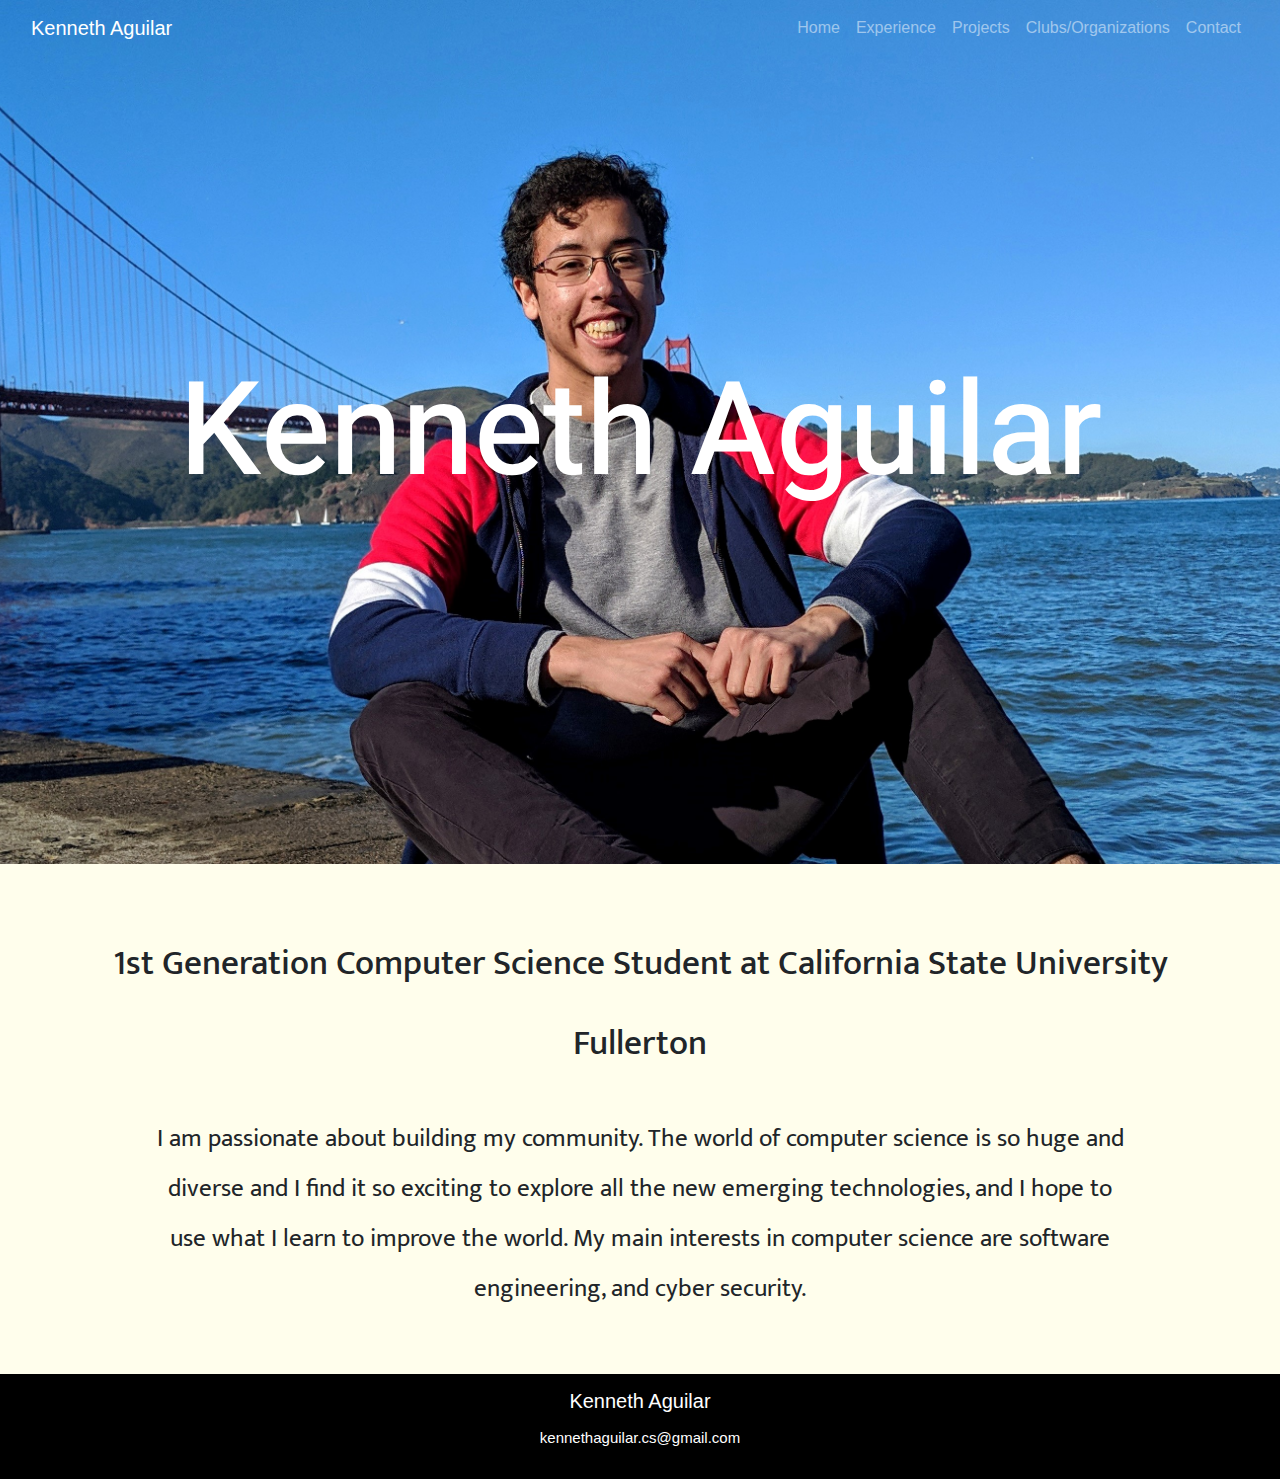
<file: index.html>
<!DOCTYPE html>
<html lang="en" dir="ltr">

<head>
  <meta charset="utf-8">
  <title>Kenneth Aguilar</title>

  <link rel="stylesheet" href="https://maxcdn.bootstrapcdn.com/bootstrap/4.0.0/css/bootstrap.min.css" integrity="sha384-Gn5384xqQ1aoWXA+058RXPxPg6fy4IWvTNh0E263XmFcJlSAwiGgFAW/dAiS6JXm" crossorigin="anonymous">
  <link rel="stylesheet" href="css/styles.css">
  <link rel="stylesheet" href="https://use.fontawesome.com/releases/v5.7.2/css/all.css" integrity="sha384-fnmOCqbTlWIlj8LyTjo7mOUStjsKC4pOpQbqyi7RrhN7udi9RwhKkMHpvLbHG9Sr" crossorigin="anonymous">

  <link href="https://fonts.googleapis.com/css?family=Heebo:900|Mukta:800" rel="stylesheet">


  <script src="https://code.jquery.com/jquery-3.2.1.slim.min.js" integrity="sha384-KJ3o2DKtIkvYIK3UENzmM7KCkRr/rE9/Qpg6aAZGJwFDMVNA/GpGFF93hXpG5KkN" crossorigin="anonymous"></script>
  <script src="https://cdnjs.cloudflare.com/ajax/libs/popper.js/1.12.9/umd/popper.min.js" integrity="sha384-ApNbgh9B+Y1QKtv3Rn7W3mgPxhU9K/ScQsAP7hUibX39j7fakFPskvXusvfa0b4Q" crossorigin="anonymous"></script>
  <script src="https://maxcdn.bootstrapcdn.com/bootstrap/4.0.0/js/bootstrap.min.js" integrity="sha384-JZR6Spejh4U02d8jOt6vLEHfe/JQGiRRSQQxSfFWpi1MquVdAyjUar5+76PVCmYl" crossorigin="anonymous"></script>


</head>

<body>
  <section class="top-container">
    <div class="container-fluid">


      <!-- Nav Bar -->
      <!-- <img src="images/SANFRAN-ken.jpg" class ="profile-img" alt="profile"> -->

      <nav class="navbar navbar-expand-lg navbar-dark">
        <a class="navbar-brand" href="index.html">Kenneth Aguilar</a>
        <button class="navbar-toggler" type="button" data-toggle="collapse" data-target="#navbarTogglerDemo02">
          <span class="navbar-toggler-icon"></span>
        </button>
        <div class="collapse navbar-collapse" id="navbarTogglerDemo02">
          <ul class="navbar-nav ml-auto">
            <li class="nav-item">
              <a class="nav-link" href="index.html">Home</a>
            </li>
            <li class="nav-item">
              <a class="nav-link" href="work.html">Experience</a>
            </li>
            <li class="nav-item">
              <a class="nav-link" href="projects.html">Projects</a>
            </li>
            <li class="nav-item">
              <a class="nav-link" href="clubs.html">Clubs/Organizations</a>
            </li>
            <li class="nav-item">
              <a class="nav-link" href="contact-form.html">Contact</a>
            </li>
          </ul>
        </div>
      </nav>

    </div>

    <div class="profile-information">
      <h1 class="h1-main">Kenneth Aguilar</h1>
      <div class="row">
        <div class="col-lg-12 links">
          <a class="btn linkedin" href="https://www.linkedin.com/in/kenneth-aguilar/"><i class="fab fa-4x fa-linkedin icon"></i></a>
          <a class="btn github" href="https://github.com/K-ennethA"><i class="fab fa-4x fa-github-square icon"></i></a>


        </div>
      </div>
    </div>
  </section>
  <section class="middle-container">

    <h2 class="middle-h2">1st Generation Computer Science Student at California State University Fullerton</h2>

    <p class="middle-p">I am passionate about building my community. The world of computer science is so huge and diverse and I find it so exciting to explore all the new emerging technologies, and I hope to use
      what I learn to improve the world.

      My main interests in computer science are software engineering, and cyber security.</p>


  </section>



  <section class="bottom-container">
    <h3 class="footer-h3">Kenneth Aguilar</h3>
    <h2 class = "footer-email">kennethaguilar.cs@gmail.com</h2>

    <div class="col-lg-12 links">
      <a class="btn linkedin" href="https://www.linkedin.com/in/kenneth-aguilar/"><i class="fab fa-2x fa-linkedin icon-bot"></i></a>
      <a class="btn github" href="https://github.com/K-ennethA"><i class="fab fa-2x fa-github-square icon-bot"></i></a>


    </div </div> </section>
    </body>
  </html>
</file>
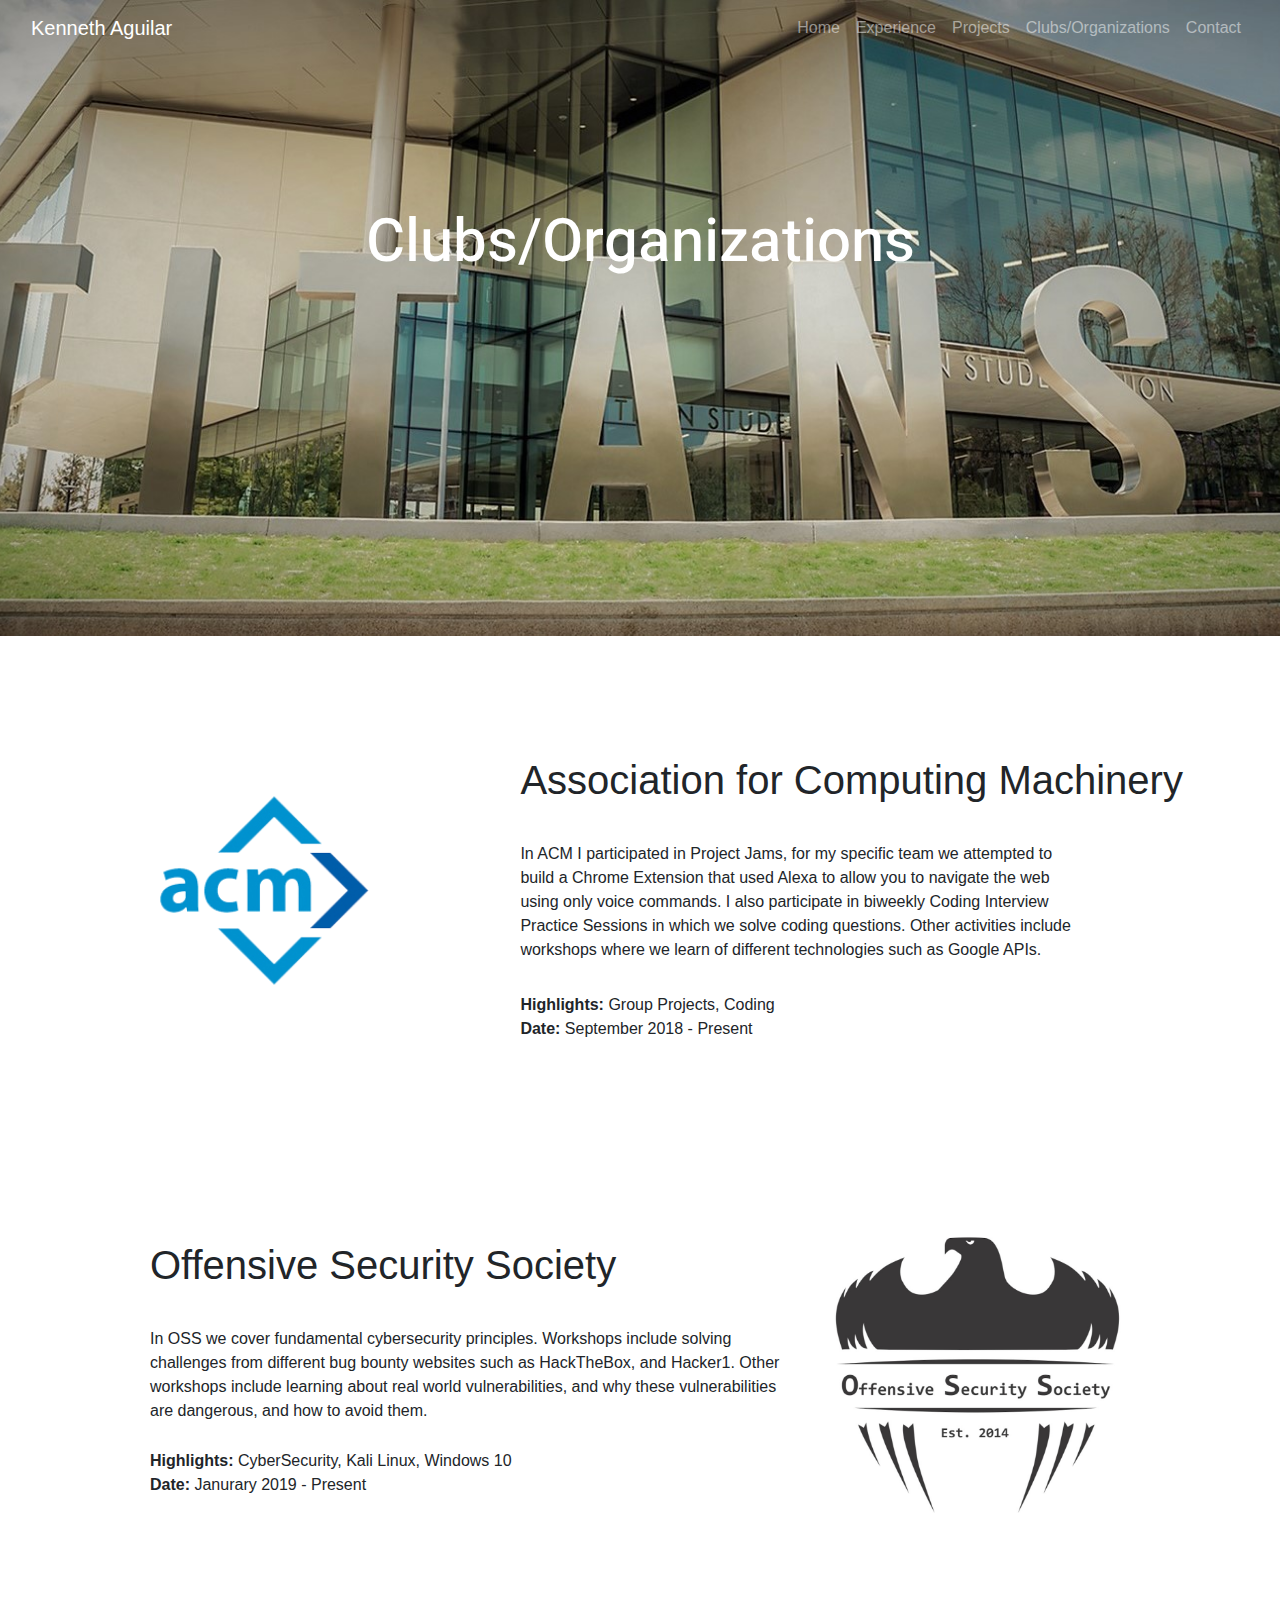
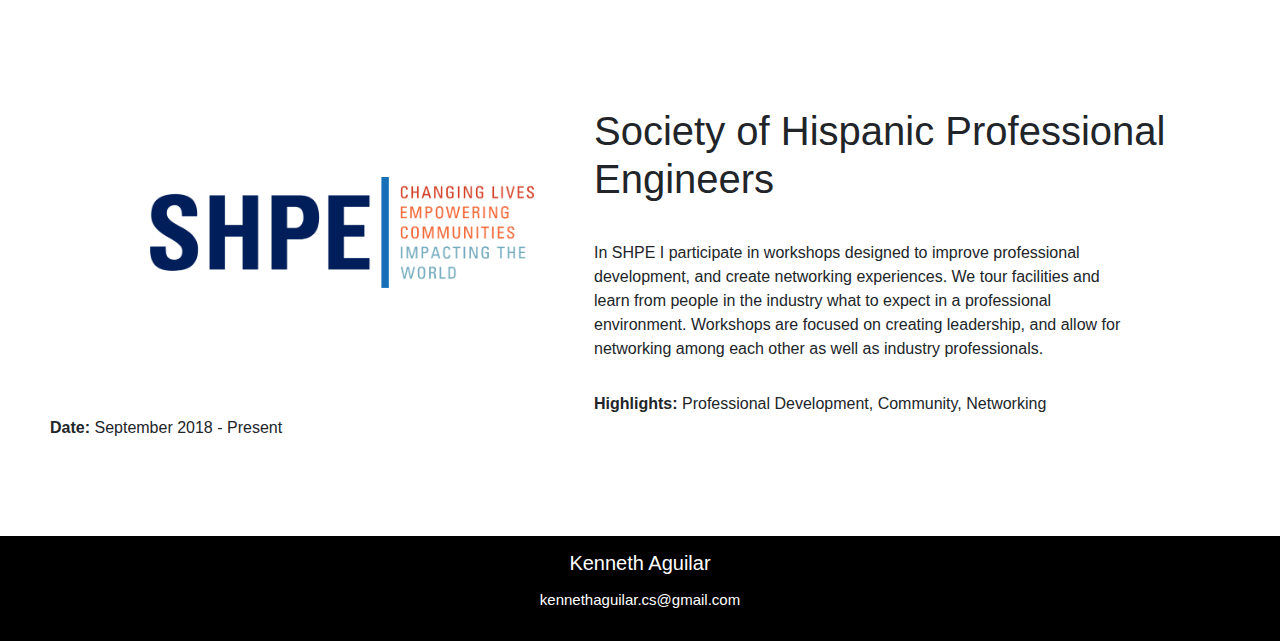
<file: clubs.html>
<!DOCTYPE html>
<html lang="en" dir="ltr">

<head>
  <meta charset="utf-8">
  <title></title>

  <link rel="stylesheet" href="https://maxcdn.bootstrapcdn.com/bootstrap/4.0.0/css/bootstrap.min.css" integrity="sha384-Gn5384xqQ1aoWXA+058RXPxPg6fy4IWvTNh0E263XmFcJlSAwiGgFAW/dAiS6JXm" crossorigin="anonymous">
  <link rel="stylesheet" href="css/clubsstyles.css">
  <link rel="stylesheet" href="https://use.fontawesome.com/releases/v5.7.2/css/all.css" integrity="sha384-fnmOCqbTlWIlj8LyTjo7mOUStjsKC4pOpQbqyi7RrhN7udi9RwhKkMHpvLbHG9Sr" crossorigin="anonymous">

  <link href="https://fonts.googleapis.com/css?family=Heebo:900|Mukta:800" rel="stylesheet">


  <script src="https://code.jquery.com/jquery-3.2.1.slim.min.js" integrity="sha384-KJ3o2DKtIkvYIK3UENzmM7KCkRr/rE9/Qpg6aAZGJwFDMVNA/GpGFF93hXpG5KkN" crossorigin="anonymous"></script>
  <script src="https://cdnjs.cloudflare.com/ajax/libs/popper.js/1.12.9/umd/popper.min.js" integrity="sha384-ApNbgh9B+Y1QKtv3Rn7W3mgPxhU9K/ScQsAP7hUibX39j7fakFPskvXusvfa0b4Q" crossorigin="anonymous"></script>
  <script src="https://maxcdn.bootstrapcdn.com/bootstrap/4.0.0/js/bootstrap.min.js" integrity="sha384-JZR6Spejh4U02d8jOt6vLEHfe/JQGiRRSQQxSfFWpi1MquVdAyjUar5+76PVCmYl" crossorigin="anonymous"></script>
</head>

<body>


  <section class="top-container">

    <div class="container-fluid">

      <!-- Nav Bar -->
      <!-- <img src="images/SANFRAN-ken.jpg" class ="profile-img" alt="profile"> -->

      <nav class="navbar navbar-expand-lg navbar-dark">
        <a class="navbar-brand" href="index.html">Kenneth Aguilar</a>
        <button class="navbar-toggler" type="button" data-toggle="collapse" data-target="#navbarTogglerDemo02">
          <span class="navbar-toggler-icon"></span>
        </button>
        <div class="collapse navbar-collapse" id="navbarTogglerDemo02">
          <ul class="navbar-nav ml-auto">
            <li class="nav-item">
              <a class="nav-link" href="index.html">Home</a>
            </li>
            <li class="nav-item">
              <a class="nav-link" href="work.html">Experience</a>
            </li>
            <li class="nav-item">
              <a class="nav-link" href="projects.html">Projects</a>
            </li>
            <li class="nav-item">
              <a class="nav-link" href="clubs.html">Clubs/Organizations</a>
            </li>
            <li class="nav-item">
              <a class="nav-link" href="contact-form.html">Contact</a>
            </li>
          </ul>
        </div>
      </nav>

    </div>
    <div class="profile-information">
      <h1 class="h1-main">Clubs/Organizations</h1>

    </div>
  </section>

<section class = "middle-container">

  <div class="work-exp">
    <div class="work-exp-row1">
      <img class="club1" src="css\images\acm.png" alt="">
      <h2 class="h2-work">Association for Computing Machinery</h2>
      <p class ="desc">In ACM I participated in Project Jams, for my specific team we attempted to build a Chrome Extension that used Alexa to allow you to navigate the web using only voice commands. I also participate in biweekly Coding Interview Practice Sessions in which we solve coding questions. Other activities include workshops where we learn of different technologies such as Google APIs.
</p>
<p class ="Highlights"><b>Highlights:</b> Group Projects, Coding <br /> <b>Date:</b> September 2018 - Present</p>
    </div>
    <div class="work-exp-row2">
      <img class="club2" src="css/images/oss.jpg" alt="">
      <h2 class="h2-work h2-projectRAISE">Offensive Security Society</h2>
      <p class= "desc p-projectRAISE">In OSS we cover fundamental cybersecurity principles. Workshops include solving challenges from different bug bounty websites such as HackTheBox, and Hacker1. Other workshops include learning about real world vulnerabilities, and why these vulnerabilities are dangerous, and how to avoid them.
</p>
<p class= "desc p-projectRAISE"><b>Highlights:</b> CyberSecurity, Kali Linux, Windows 10 <br /> <b>Date:</b> Janurary 2019 - Present</p>
    </div>
    <div class="work-exp-row3">
      <img class="club3" src="css/images/shpe.png" alt="">
      <h2 class="h2-work h2-Buena-park">Society of Hispanic Professional Engineers</h2>
      <p class= "desc p-buenapark">In SHPE I participate in workshops designed to improve professional development, and create networking experiences. We tour facilities and learn from people in the industry what to expect in a professional environment. Workshops are focused on creating leadership, and allow for networking among each other as well as industry professionals. </p>
<p class ="Highlights-2"><b>Highlights:</b> Professional Development, Community, Networking <br /> <b>Date:</b> September 2018 - Present</p>
    </div>
</section>












<section class="bottom-container">
  <h3 class="footer-h3">Kenneth Aguilar</h3>
  <h2 class = "footer-email">kennethaguilar.cs@gmail.com</h2>

  <div class="col-lg-12 links">
    <a class="btn linkedin" href="https://www.linkedin.com/in/kenneth-aguilar/"><i class="fab fa-2x fa-linkedin icon-bot"></i></a>
    <a class="btn github" href="https://github.com/K-ennethA"><i class="fab fa-2x fa-github-square icon-bot"></i></a>


  </div </div> </section>


</body>

</html>
</file>
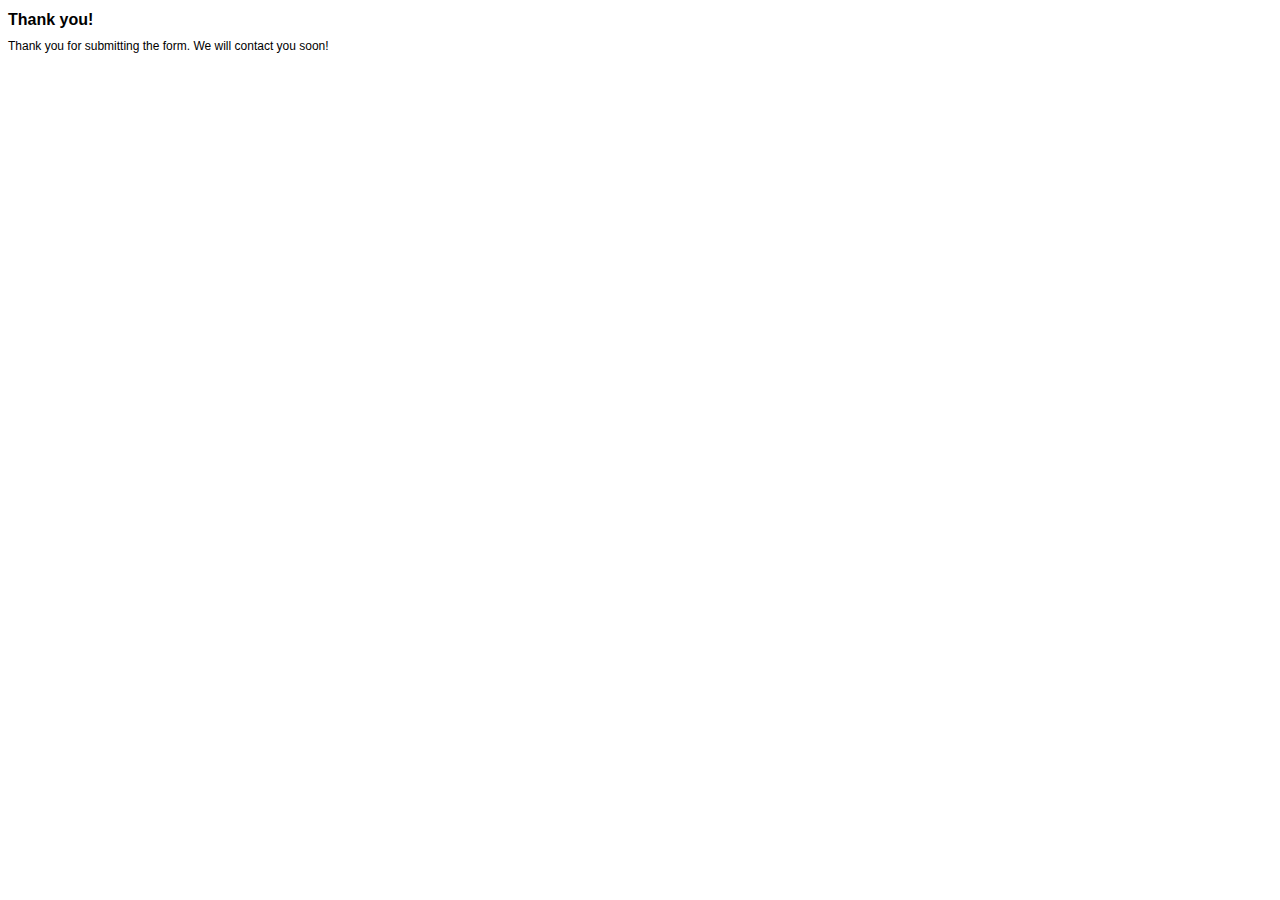
<file: contact-form-thank-you.html>
<!DOCTYPE HTML PUBLIC "-//W3C//DTD HTML 4.01 Transitional//EN" "http://www.w3.org/TR/html4/loose.dtd">
<html>
<head>
	<title>Thank you!</title>
<!-- define some style elements-->
<style>
h1
{
	font-family : Arial, Helvetica, sans-serif;
	font-size : 16px;
    font-weight : bold;
}
label,a,body
{
	font-family : Arial, Helvetica, sans-serif;
	font-size : 12px;
}

</style>
<!-- a helper script for vaidating the form-->
</head>
</head>

<body>
<h1>Thank you!</h1>
Thank you for submitting the form. We will contact you soon!


</body>
</html>
</file>
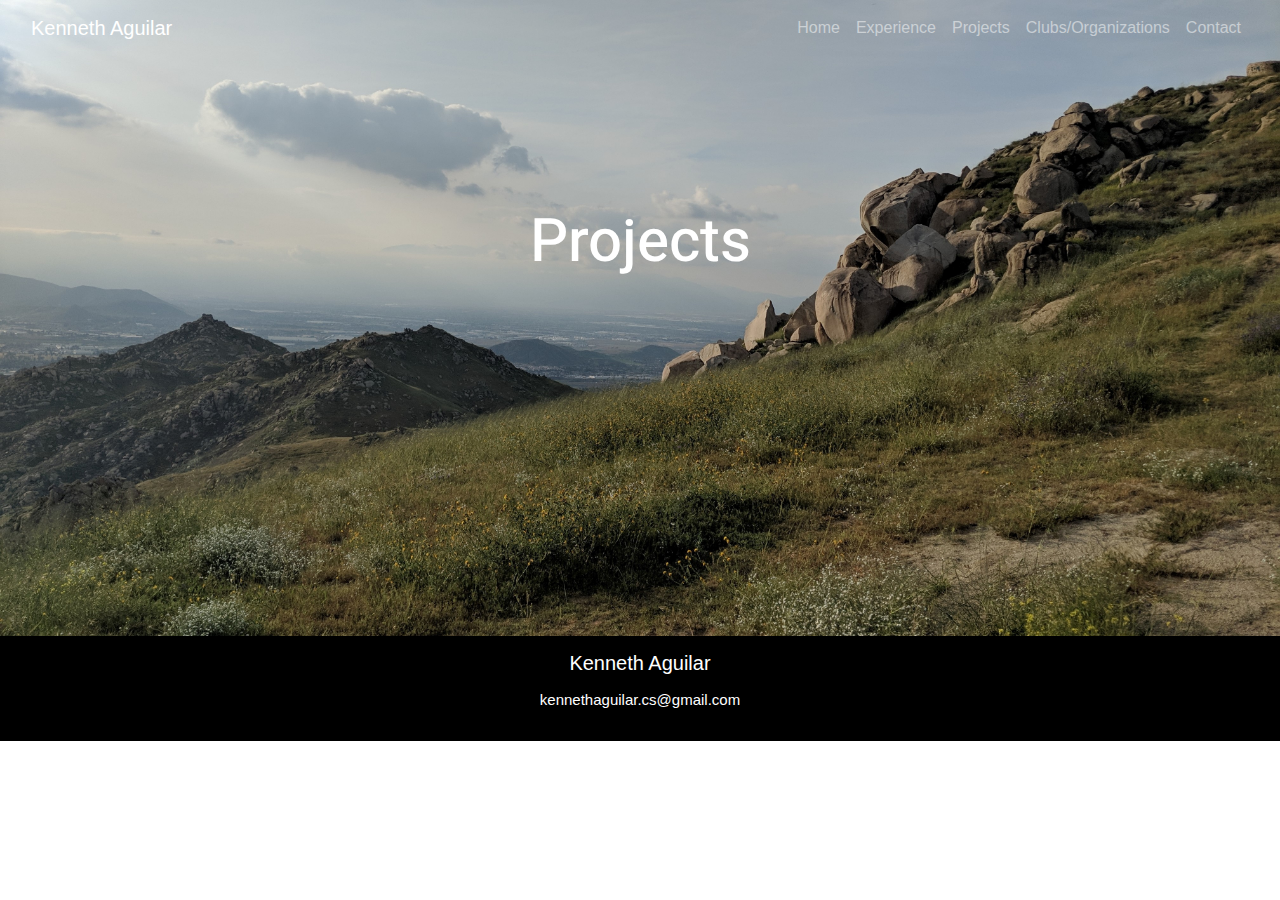
<file: projects.html>
<!DOCTYPE html>
<html lang="en" dir="ltr">
  <head>
    <meta charset="utf-8">
    <title>Projects</title>

    <link rel="stylesheet" href="https://maxcdn.bootstrapcdn.com/bootstrap/4.0.0/css/bootstrap.min.css" integrity="sha384-Gn5384xqQ1aoWXA+058RXPxPg6fy4IWvTNh0E263XmFcJlSAwiGgFAW/dAiS6JXm" crossorigin="anonymous">
    <link rel="stylesheet" href="css/projectsstyles.css">
    <link rel="stylesheet" href="https://use.fontawesome.com/releases/v5.7.2/css/all.css" integrity="sha384-fnmOCqbTlWIlj8LyTjo7mOUStjsKC4pOpQbqyi7RrhN7udi9RwhKkMHpvLbHG9Sr" crossorigin="anonymous">

    <link href="https://fonts.googleapis.com/css?family=Heebo:900|Mukta:800" rel="stylesheet">


    <script src="https://code.jquery.com/jquery-3.2.1.slim.min.js" integrity="sha384-KJ3o2DKtIkvYIK3UENzmM7KCkRr/rE9/Qpg6aAZGJwFDMVNA/GpGFF93hXpG5KkN" crossorigin="anonymous"></script>
    <script src="https://cdnjs.cloudflare.com/ajax/libs/popper.js/1.12.9/umd/popper.min.js" integrity="sha384-ApNbgh9B+Y1QKtv3Rn7W3mgPxhU9K/ScQsAP7hUibX39j7fakFPskvXusvfa0b4Q" crossorigin="anonymous"></script>
    <script src="https://maxcdn.bootstrapcdn.com/bootstrap/4.0.0/js/bootstrap.min.js" integrity="sha384-JZR6Spejh4U02d8jOt6vLEHfe/JQGiRRSQQxSfFWpi1MquVdAyjUar5+76PVCmYl" crossorigin="anonymous"></script>


  </head>
  <body>
    <section class="top-container">

      <div class="container-fluid">

        <!-- Nav Bar -->
        <!-- <img src="images/SANFRAN-ken.jpg" class ="profile-img" alt="profile"> -->

        <nav class="navbar navbar-expand-lg navbar-dark">
          <a class="navbar-brand" href="index.html">Kenneth Aguilar</a>
          <button class="navbar-toggler" type="button" data-toggle="collapse" data-target="#navbarTogglerDemo02">
            <span class="navbar-toggler-icon"></span>
          </button>
          <div class="collapse navbar-collapse" id="navbarTogglerDemo02">
            <ul class="navbar-nav ml-auto">
              <li class="nav-item">
                <a class="nav-link" href="index.html">Home</a>
              </li>
              <li class="nav-item">
                <a class="nav-link" href="work.html">Experience</a>
              </li>
              <li class="nav-item">
                <a class="nav-link" href="projects.html">Projects</a>
              </li>
              <li class="nav-item">
                <a class="nav-link" href="clubs.html">Clubs/Organizations</a>
              </li>
              <li class="nav-item">
                <a class="nav-link" href="contact-form.html">Contact</a>
              </li>
            </ul>
          </div>
        </nav>

      </div>
      <div class="profile-information">
        <h1 class="h1-main">Projects</h1>

      </div>
    </section>










    <section class="bottom-container">
      <h3 class="footer-h3">Kenneth Aguilar</h3>
      <h2 class = "footer-email">kennethaguilar.cs@gmail.com</h2>

      <div class="col-lg-12 links">
        <a class="btn linkedin" href="https://www.linkedin.com/in/kenneth-aguilar/"><i class="fab fa-2x fa-linkedin icon-bot"></i></a>
        <a class="btn github" href="https://github.com/K-ennethA"><i class="fab fa-2x fa-github-square icon-bot"></i></a>


      </div </div> </section>
  </body>
</html>
</file>
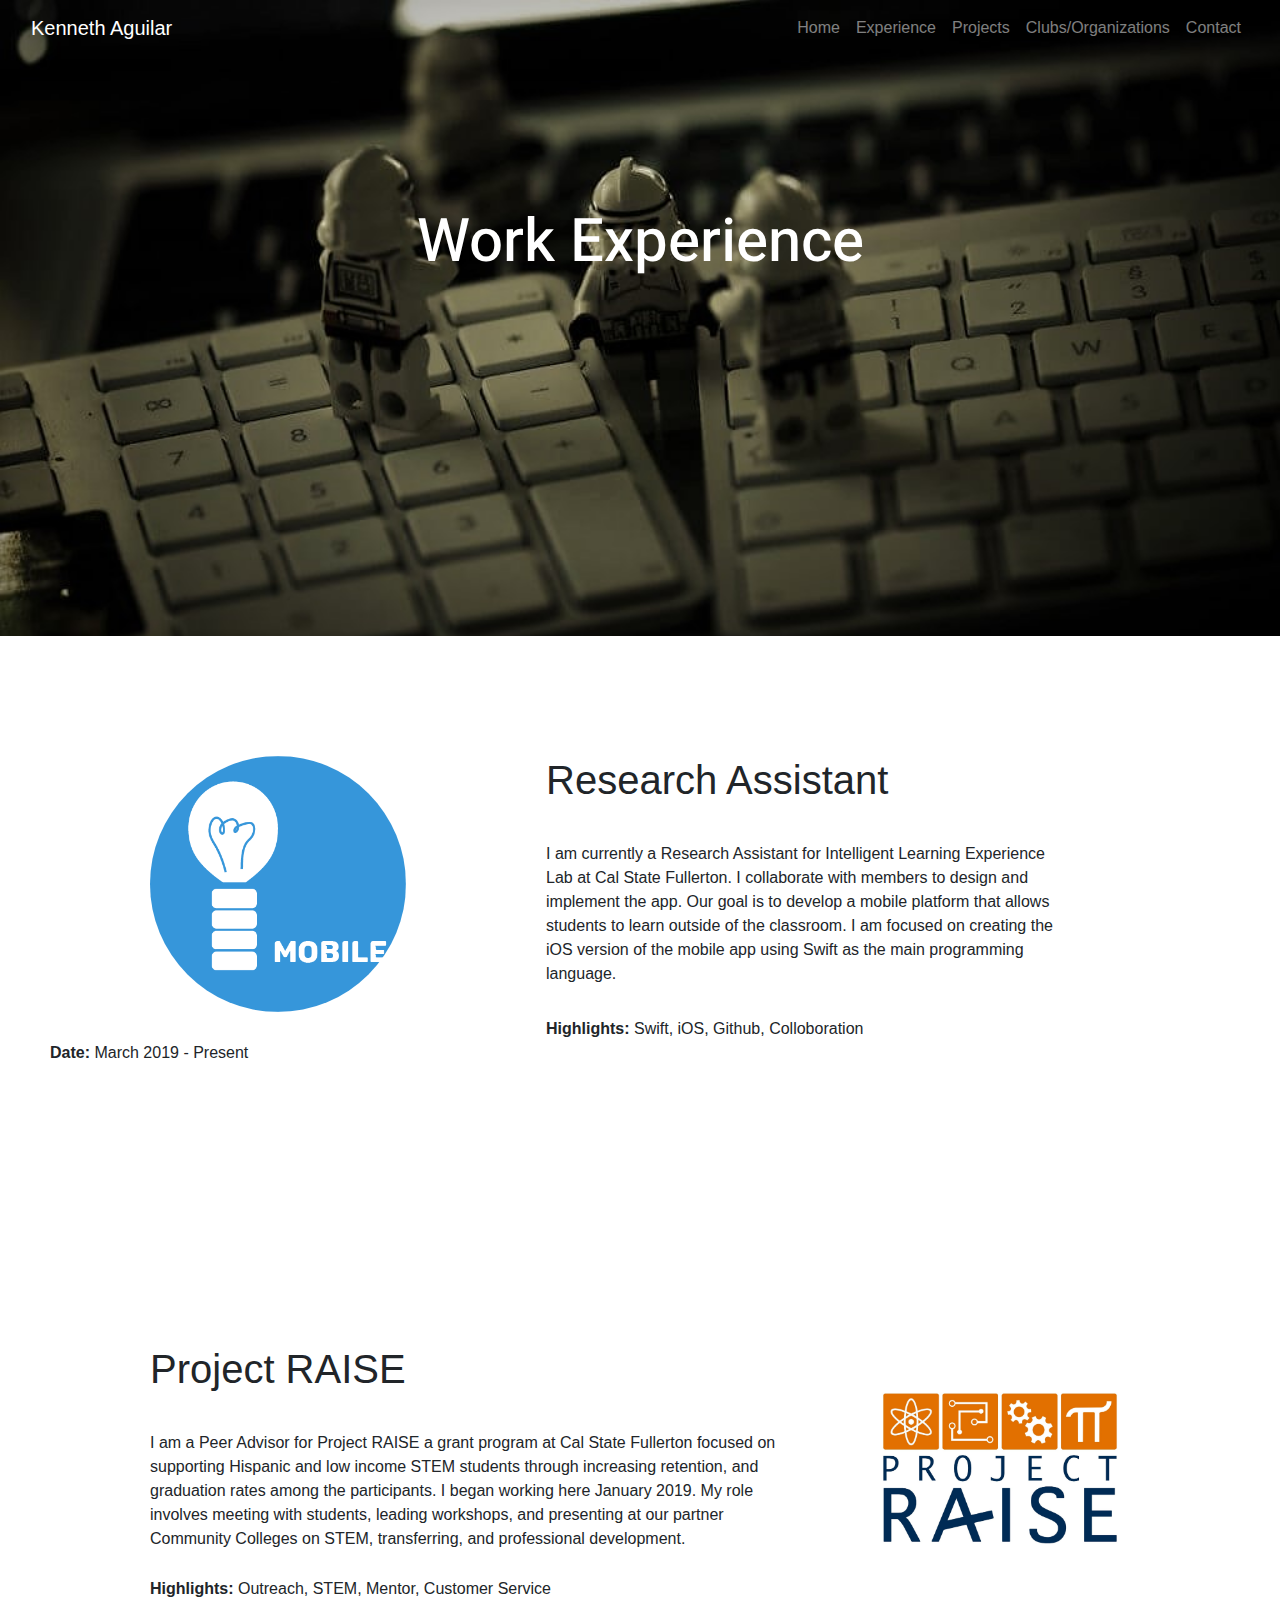
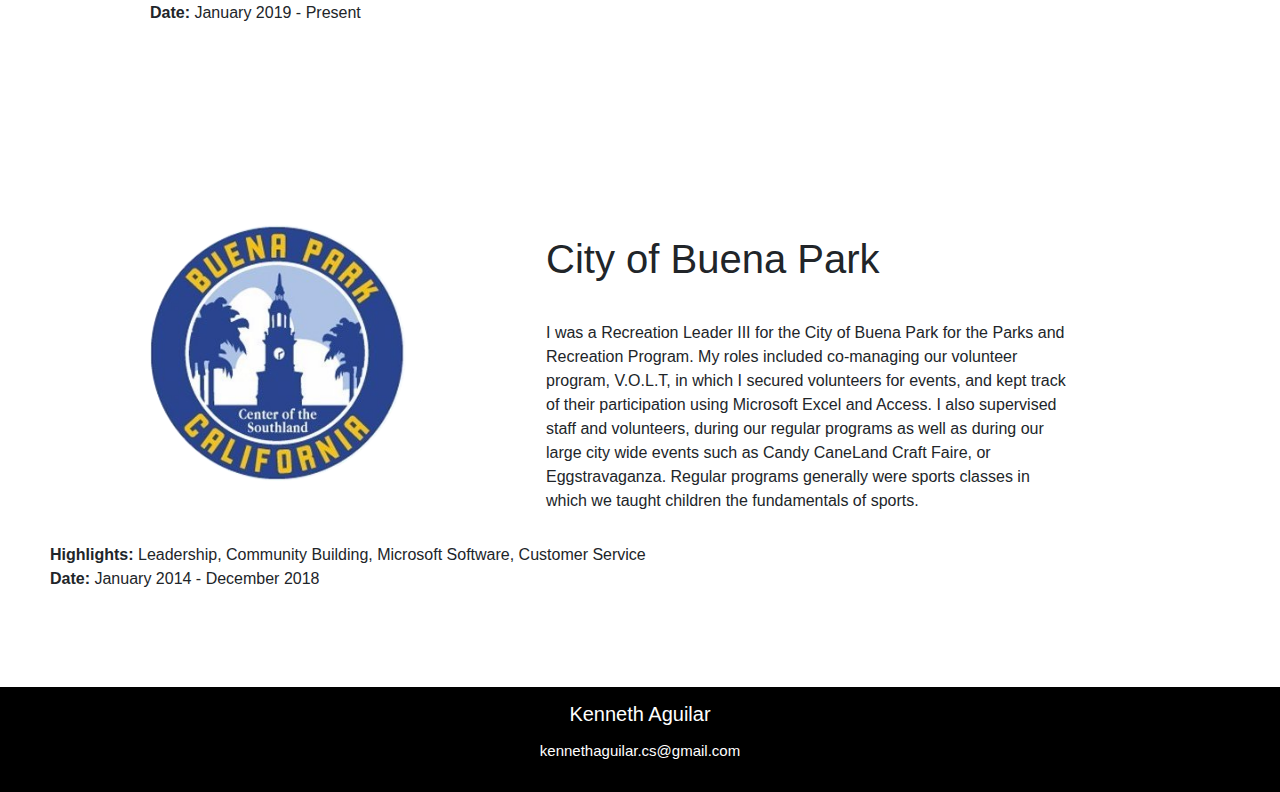
<file: work.html>
<!DOCTYPE html>
<html lang="en" dir="ltr">

<head>
  <meta charset="utf-8">
  <title></title>

  <link rel="stylesheet" href="https://maxcdn.bootstrapcdn.com/bootstrap/4.0.0/css/bootstrap.min.css" integrity="sha384-Gn5384xqQ1aoWXA+058RXPxPg6fy4IWvTNh0E263XmFcJlSAwiGgFAW/dAiS6JXm" crossorigin="anonymous">
  <link rel="stylesheet" href="css/workstyles.css">
  <link rel="stylesheet" href="https://use.fontawesome.com/releases/v5.7.2/css/all.css" integrity="sha384-fnmOCqbTlWIlj8LyTjo7mOUStjsKC4pOpQbqyi7RrhN7udi9RwhKkMHpvLbHG9Sr" crossorigin="anonymous">

  <link href="https://fonts.googleapis.com/css?family=Heebo:900|Mukta:800" rel="stylesheet">


  <script src="https://code.jquery.com/jquery-3.2.1.slim.min.js" integrity="sha384-KJ3o2DKtIkvYIK3UENzmM7KCkRr/rE9/Qpg6aAZGJwFDMVNA/GpGFF93hXpG5KkN" crossorigin="anonymous"></script>
  <script src="https://cdnjs.cloudflare.com/ajax/libs/popper.js/1.12.9/umd/popper.min.js" integrity="sha384-ApNbgh9B+Y1QKtv3Rn7W3mgPxhU9K/ScQsAP7hUibX39j7fakFPskvXusvfa0b4Q" crossorigin="anonymous"></script>
  <script src="https://maxcdn.bootstrapcdn.com/bootstrap/4.0.0/js/bootstrap.min.js" integrity="sha384-JZR6Spejh4U02d8jOt6vLEHfe/JQGiRRSQQxSfFWpi1MquVdAyjUar5+76PVCmYl" crossorigin="anonymous"></script>
</head>

<body>


  <section class="top-container">

    <div class="container-fluid">

      <!-- Nav Bar -->
      <!-- <img src="images/SANFRAN-ken.jpg" class ="profile-img" alt="profile"> -->

      <nav class="navbar navbar-expand-lg navbar-dark">
        <a class="navbar-brand" href="index.html">Kenneth Aguilar</a>
        <button class="navbar-toggler" type="button" data-toggle="collapse" data-target="#navbarTogglerDemo02">
          <span class="navbar-toggler-icon"></span>
        </button>
        <div class="collapse navbar-collapse " id="navbarTogglerDemo02">
          <ul class="navbar-nav ml-auto">
            <li class="nav-item">
              <a class="nav-link" href="index.html">Home</a>
            </li>
            <li class="nav-item">
              <a class="nav-link" href="work.html">Experience</a>
            </li>
            <li class="nav-item">
              <a class="nav-link" href="projects.html">Projects</a>
            </li>
            <li class="nav-item">
              <a class="nav-link" href="clubs.html">Clubs/Organizations</a>
            </li>
            <li class="nav-item">
              <a class="nav-link" href="contact-form.html">Contact</a>
            </li>
          </ul>
        </div>
      </nav>

    </div>
    <div class="profile-information">
      <h1 class="h1-main">Work Experience</h1>

    </div>
  </section>

<section class = "middle-container">

  <div class="work-exp">
    <div class="work-exp-row1">
      <img class="research-assistant" src="css\images\ILXL_Mobile_Icon.png" alt="">
      <h2 class="h2-work">Research Assistant</h2>
      <p class ="desc">I am currently a Research Assistant for Intelligent Learning Experience Lab at Cal State Fullerton.  I collaborate with members to design and implement the app. Our goal is to develop a mobile platform that allows students to learn outside of the classroom. I am focused on creating the iOS version of the mobile app using Swift as the main programming language.</p>
      <p class ="Highlights"><b>Highlights:</b> Swift, iOS, Github, Colloboration <br /> <b>Date:</b> March 2019 - Present</p>



    </div>
    <div class="work-exp-row2">
      <img class="projectRAISE" src="css/images/projectRAISE.jpg" alt="">
      <h2 class="h2-work h2-projectRAISE">Project RAISE</h2>
      <p class= "desc p-projectRAISE">I am a Peer Advisor for Project RAISE a grant program at Cal State Fullerton focused on supporting Hispanic and low income STEM students through increasing retention, and graduation rates among the participants. I began working here January 2019. My role involves meeting with students, leading workshops, and presenting at our partner Community Colleges on STEM, transferring, and professional development.
</p>
    <p class= "desc p-projectRAISE"><b>Highlights:</b> Outreach, STEM, Mentor, Customer Service <br /> <b>Date:</b> January 2019 - Present</p>



    </div>
    <div class="work-exp-row3">
      <img class="CityBP" src="css/images/buenapark.jpg" alt="">
      <h2 class="h2-work h2-Buena-park">City of Buena Park</h2>
      <p class= "desc p-buenapark">I was a Recreation Leader III for the City of Buena Park for the Parks and Recreation Program. My roles included co-managing our volunteer program, V.O.L.T, in which I secured volunteers for events, and kept track of their participation using Microsoft Excel and Access. I also supervised staff and volunteers, during our regular programs as well as during our large city wide events such as Candy CaneLand Craft Faire, or Eggstravaganza.
Regular programs generally were sports classes in which we taught children the fundamentals of sports.</p>
      <p class= "Highlights-2"><b>Highlights:</b> Leadership, Community Building, Microsoft Software, Customer Service <br /> <b>Date:</b> January 2014 - December 2018
      </p>

    </div>
</section>












<section class="bottom-container">
  <h3 class="footer-h3">Kenneth Aguilar</h3>
  <h2 class = "footer-email">kennethaguilar.cs@gmail.com</h2>

  <div class="col-lg-12 links">
    <a class="btn linkedin" href="https://www.linkedin.com/in/kenneth-aguilar/"><i class="fab fa-2x fa-linkedin icon-bot"></i></a>
    <a class="btn github" href="https://github.com/K-ennethA"><i class="fab fa-2x fa-github-square icon-bot"></i></a>


  </div </div> </section>


</body>

</html>
</file>
<file: css/styles.css>
.top-container {
  background-image: url('images/SANFRAN-ken.jpg');
  height: 100%;
  max-width: 100%;
  overflow-x: hidden;
  background-position: top;
  background-repeat: no-repeat;
  background-size: cover;
}

.profile-information {
  text-align: center;
  color: white;
  padding-top: 300px;
  padding-bottom: 800px;
  font-family: 'Heebo', sans-serif;

}

.h1-main {
  font-size: 130px;
}


.icon {
  color: white;
  padding-top: 30px;
}

.middle-container {
  position: relative;
  bottom: 480px;
  background-color: #fffeec;
  text-align: center;
  z-index: 1;
  margin-bottom: -480px;


}
.middle-h2{
  padding-top:  60px;
  padding-bottom: 30px;
  line-height: 80px;
  font-size: 35px;
  margin: auto 100px auto 100px;
  font-family: 'Mukta', sans-serif;

}
.middle-p{
  padding-bottom: 60px;
  line-height: 50px;
  font-size: 25px;
  margin: auto 150px auto 150px;
  font-family: 'Mukta', sans-serif;

}

.bottom-container{

  background-color: black;
  text-align: center;

}
.footer-h3{
  padding-top: 15px;

  color: white;
  font-size: 20px;
}

.footer-email{
  color: white;
  font-size: 15px;
  padding-top: 8px;
}
.icon-bot{
  color: white;
  padding: 10px 0px 10px;
}
</file>
<file: css/clubsstyles.css>
.top-container {
  background-image: url('images/csuf.jpg');
  height: 100%;
  max-width: 100%;
  overflow-x: hidden;
  background-position: top;
  background-repeat: no-repeat;
  background-size: cover;
}
.profile-information {
  text-align: center;
  color: white;
  padding-top: 150px;
  padding-bottom: 350px;
  font-family: 'Heebo', sans-serif;

}
.h1-main{
  font-size: 60px;
}
.middle-container{
  text-align: left;
}
.h2-work{
padding-top: 120px;
padding-bottom: 30px;
font-size: 40px;

}
.Highlights{
  padding-top: 15px;
  margin-left: 50px;

}
.Highlights-2{
  padding-top: 15px;
  padding-bottom: 80px;
  margin-left: 50px;

}
.desc{
  width: 80%;
  margin-left: 50px;
}
.club1{
  width: 18%;
  border: none;
  border-radius: 100%;
  float: left;
  margin-right: 140px;
  margin-top: 150px;
  margin-left: 150px;
  padding-bottom: 80px
}


.h2-projectRAISE{
  margin-left: 150px;
  margin-top: 80px;
}
.p-projectRAISE{
  margin-left: 150px;
  width: 50%;
  padding-bottom: 10px;
}
.club2 {
  width:  24%;
  border: none;
  float: right;
  margin-right: 150px ;
  margin-top: 100px;

}

.h2-Buena-park{
  margin-top: 80px;
  padding-bottom: 30px;
  font-size: 40px;
}

.p-buenapark{
  width: 85%;
  margin-left: 50px;
}

.club3{
  width: 30%;
  border: none;
  float: left;
  margin-right: 60px;
  margin-top: 190px;
  margin-left: 150px;
  margin-bottom: 120px;
}













.bottom-container{

  background-color: black;
  text-align: center;

}
.footer-h3{
  padding-top: 15px;

  color: white;
  font-size: 20px;
}
.footer-email{
  color: white;
  font-size: 15px;
  padding-top: 8px;
}
.icon-bot{
  color: white;
  padding: 10px 0px 10px;
}
</file>
<file: css/projectsstyles.css>
.top-container {
  background-image: url('images/mountain.jpg');
  height: 100%;
  max-width: 100%;
  overflow-x: hidden;
  background-position: top;
  background-repeat: no-repeat;
  background-size: cover;
}
.profile-information {
  text-align: center;
  color: white;
  padding-top: 150px;
  padding-bottom: 350px;
  font-family: 'Heebo', sans-serif;


}
.h1-main{
  font-size: 60px;
}






.bottom-container{

  background-color: black;
  text-align: center;

}
.footer-h3{
  padding-top: 15px;

  color: white;
  font-size: 20px;
}

.footer-email{
  color: white;
  font-size: 15px;
  padding-top: 8px;
}
.icon-bot{
  color: white;
  padding: 10px 0px 10px;
}
</file>
<file: css/workstyles.css>
.top-container {
  background-image: url('images/codingimg.jpg');
  height: 100%;
  max-width: 100%;
  overflow-x: hidden;
  background-position: top;
  background-repeat: no-repeat;
  background-size: cover;
}
.profile-information {
  text-align: center;
  color: white;
  padding-top: 150px;
  padding-bottom: 350px;
  font-family: 'Heebo', sans-serif;

}

.h1-main{
  font-size: 60px;
}
.middle-container{
  text-align: left;
}
.h2-work{
padding-top: 120px;
padding-bottom: 30px;
font-size: 40px;

}
.desc{
  width: 80%;
  margin-left: 50px;
}
.Highlights{
  padding-top: 15px;
  padding-bottom: 80px;
  margin-left: 50px;

}
.Highlights-2{
  padding-top: 15px;
  padding-bottom: 80px;
  margin-left: 50px;

}
.research-assistant{
  width: 20%;
  border: none;
  border-radius: 100%;
  float: left;
  margin-right: 140px;
  margin-top: 120px;
  margin-left: 150px;
  margin-bottom: 20px;
}


.h2-projectRAISE{
  margin-left: 150px;
  margin-top: 80px;
}
.p-projectRAISE{
  margin-left: 150px;
  width: 50%;
  padding-bottom: 10px;
}
.projectRAISE {
  width:  20%;
  border: none;
  float: right;
  margin-right: 150px ;
  margin-top: 160px;

}

.h2-Buena-park{
  margin-top: 80px;
  padding-bottom: 30px;
  font-size: 40px;
}

.p-buenapark{
  width: 80%;
  margin-bottom: 15px;
  margin-left: 50px;

}

.CityBP{
  width: 20%;
  border: none;
  border-radius: 100%;
  float: left;
  margin-right: 140px;
  margin-top: 110px;
  margin-left: 150px;
  margin-bottom: 60px;
}













.bottom-container{

  background-color: black;
  text-align: center;

}
.footer-h3{
  padding-top: 15px;

  color: white;
  font-size: 20px;
}

.footer-email{
  color: white;
  font-size: 15px;
  padding-top: 8px;
}
.icon-bot{
  color: white;
  padding: 10px 0px 10px;
}
</file>
